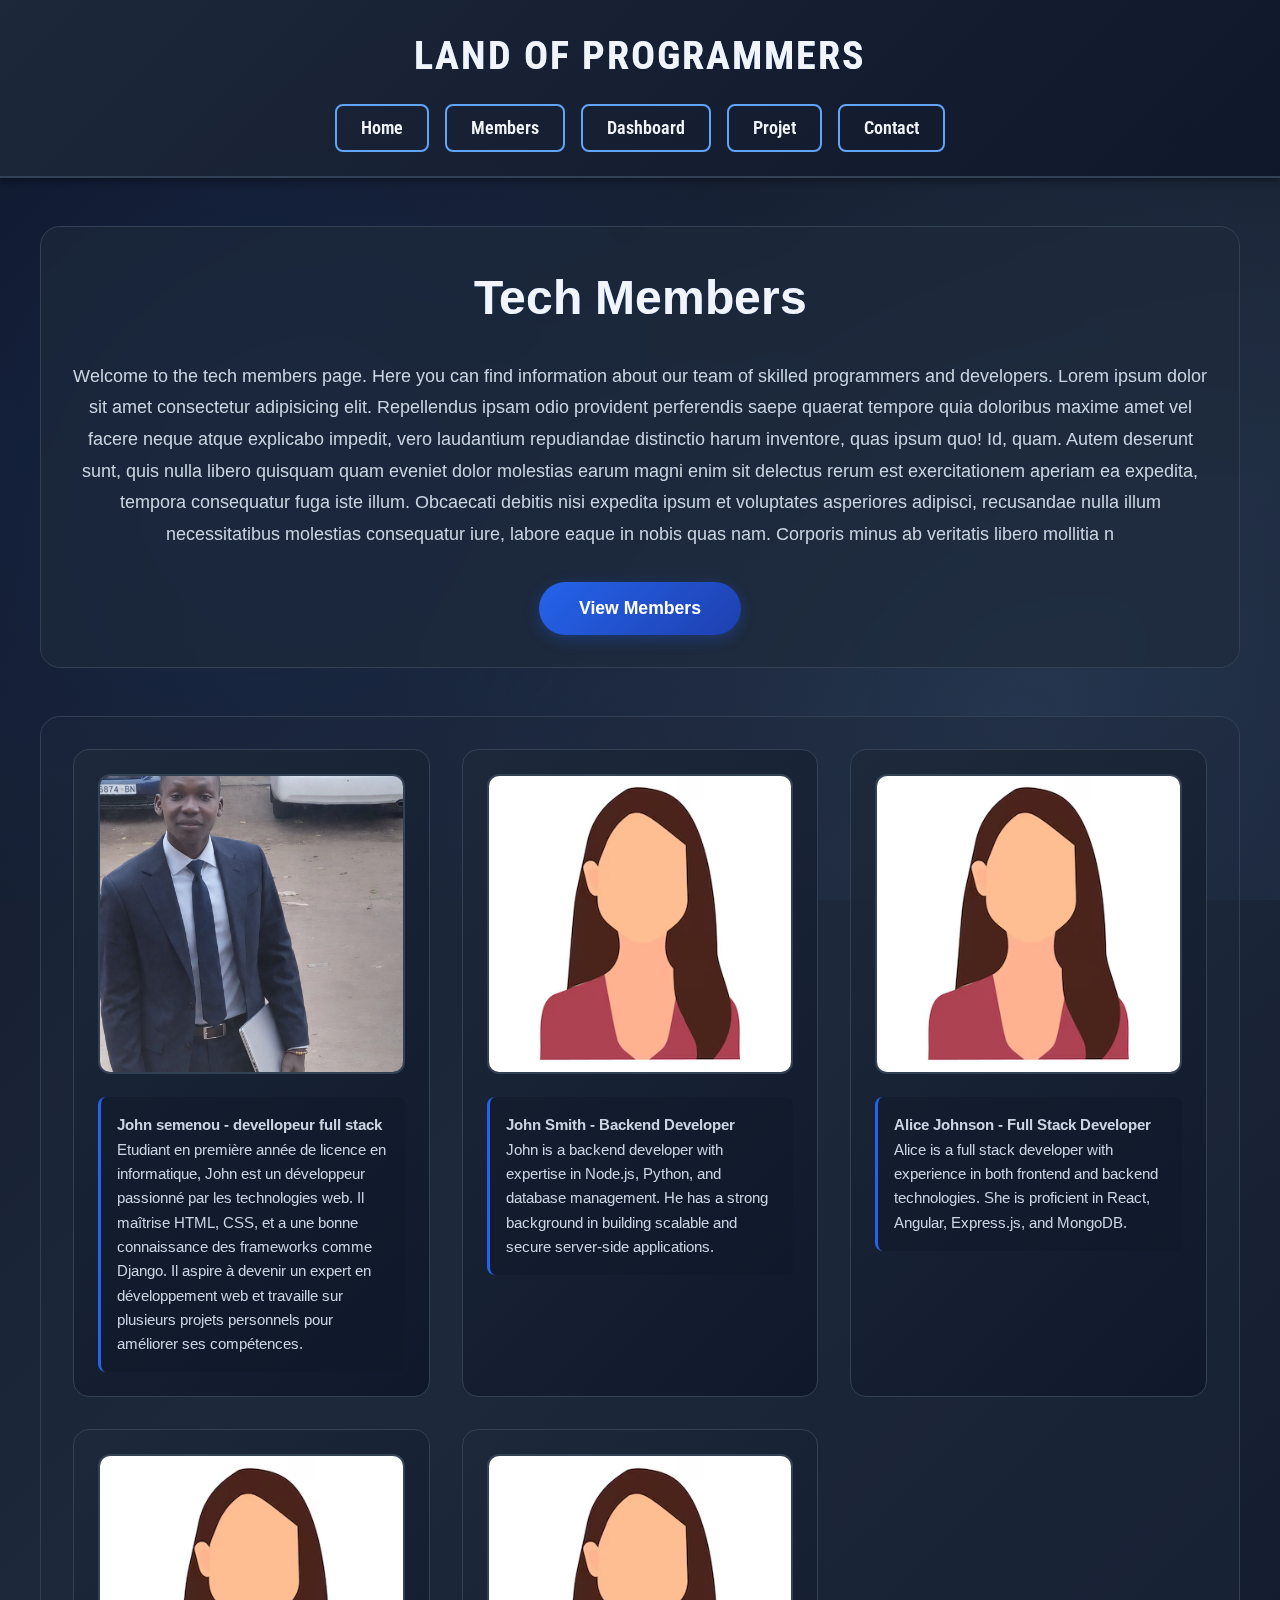
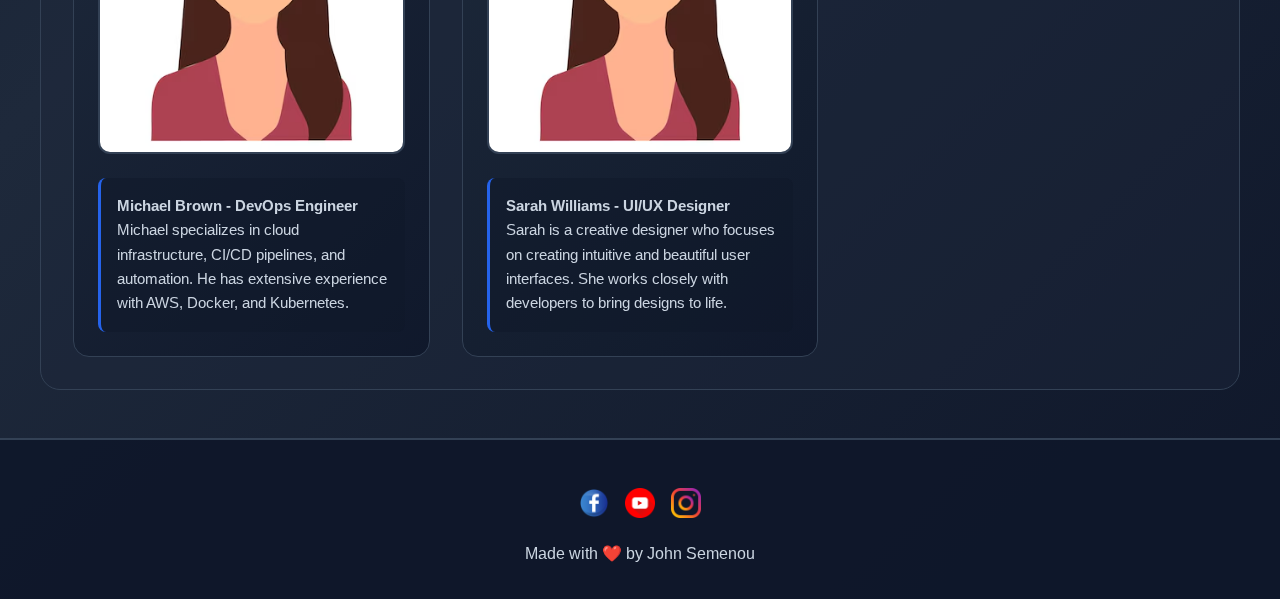
<file: index.html>
<!doctype html>
<html lang="fr-en">

<head>
    <meta charset="UTF-8" />
    <meta name="viewport" content="width=device-width, initial-scale=1.0" />
    <link rel="stylesheet" href="styles.css" />
    <link rel="preconnect" href="https://fonts.googleapis.com" />
    <link rel="preconnect" href="https://fonts.gstatic.com" crossorigin />
    <link href="https://fonts.googleapis.com/css2?family=Roboto+Condensed:ital,wght@0,100..900;1,100..900&display=swap"
        rel="stylesheet" />
    <link rel="preconnect" href="https://fonts.googleapis.com">
    <link rel="preconnect" href="https://fonts.gstatic.com" crossorigin>
    <link href="https://fonts.googleapis.com/css2?family=Arimo:ital,wght@0,400..700;1,400..700&display=swap" rel="stylesheet">
        
    <title>Land of Programmers - Home</title>
</head>

<body>
    <header>
        <h1>land of programmers</h1>
        <nav>
            <ul class="nav_links">
                <li><button class="bnt"><a href="index.html">Home</a></button></li>
                <li><button class="bnt"><a href="page web/detail.html">Members</a></button></li>
                <li><button class="bnt"><a href="page web/dashboard.html">Dashboard</a></button></li>
                <li><button class="bnt"><a href="page web/project.html">Projet</a></button></li>
                <li><button class="bnt"><a href="page web/contact.html">Contact</a></button></li>
            </ul>
        </nav>
    </header>
    
    <main>
        <section id="section">
            <div class="members">
                <h1>Tech Members</h1>
                <p>
                    Welcome to the tech members page. Here you can find information
                    about our team of skilled programmers and developers. Lorem ipsum
                    dolor sit amet consectetur adipisicing elit. Repellendus ipsam odio
                    provident perferendis saepe quaerat tempore quia doloribus maxime
                    amet vel facere neque atque explicabo impedit, vero laudantium
                    repudiandae distinctio harum inventore, quas ipsum quo! Id, quam.
                    Autem deserunt sunt, quis nulla libero quisquam quam eveniet dolor
                    molestias earum magni enim sit delectus rerum est exercitationem
                    aperiam ea expedita, tempora consequatur fuga iste illum. Obcaecati
                    debitis nisi expedita ipsum et voluptates asperiores adipisci,
                    recusandae nulla illum necessitatibus molestias consequatur iure,
                    labore eaque in nobis quas nam. Corporis minus ab veritatis libero
                    mollitia n
                </p>
                <button><a href="page web/detail.html">View Members</a></button>
            </div>
            <div class="member_images">
                <div class="desciption">
                <img src="images/ChatGPT Image 31 janv. 2026, 18_38_21.png" alt="Member 1" />
                <p>
                    <strong>John semenou - devellopeur full stack</strong><br>
                    Etudiant en première année de licence en informatique, John est un développeur passionné par les technologies web. Il maîtrise HTML, CSS, et a une bonne connaissance des frameworks comme Django. Il aspire à devenir un expert en développement web et travaille sur plusieurs projets personnels pour améliorer ses compétences.
                </p>
                </div>
                <div class="desciption">
                    <img src="images/femme-aux-longs-cheveux-bruns-chemise-rose_90220-2940.avif" alt="Member 2" />
                    <p>
                        <strong>John Smith - Backend Developer</strong><br>
                        John is a backend developer with expertise in Node.js, Python, and database management. He has a strong background in building scalable and secure server-side applications.
                    </p>
                </div>
                <div class="desciption">
                    <img src="images/femme-aux-longs-cheveux-bruns-chemise-rose_90220-2940.avif" alt="Member 3" />
                    <p>
                        <strong>Alice Johnson - Full Stack Developer</strong><br>
                        Alice is a full stack developer with experience in both frontend and backend technologies. She is proficient in React, Angular, Express.js, and MongoDB.
                    </p>
                </div>
                <div class="desciption">
                    <img src="images/femme-aux-longs-cheveux-bruns-chemise-rose_90220-2940.avif" alt="Member 4" />
                    <p>
                        <strong>Michael Brown - DevOps Engineer</strong><br>
                        Michael specializes in cloud infrastructure, CI/CD pipelines, and automation. He has extensive experience with AWS, Docker, and Kubernetes.
                    </p>
                </div>
                <div class="desciption">
                    <img src="images/femme-aux-longs-cheveux-bruns-chemise-rose_90220-2940.avif" alt="Member 5" />
                    <p>
                        <strong>Sarah Williams - UI/UX Designer</strong><br>
                        Sarah is a creative designer who focuses on creating intuitive and beautiful user interfaces. She works closely with developers to bring designs to life.
                    </p>
                </div>
            </div>
        </section>
    </main>
    <footer>
        <div class="social-icons">
            <a href="#"><img src="images/facebook.png" alt="Facebook" /></a>
            <a href="#"><img src="images/youtube.png" alt="YouTube" /></a>
            <a href="#"><img src="images/instagram.png" alt="Instagram" /></a>
        </div>
        <div class="gift">
            <p>Made with ❤️ by John Semenou</p>
        </div>
    </footer>
</body>

</html>
</file>
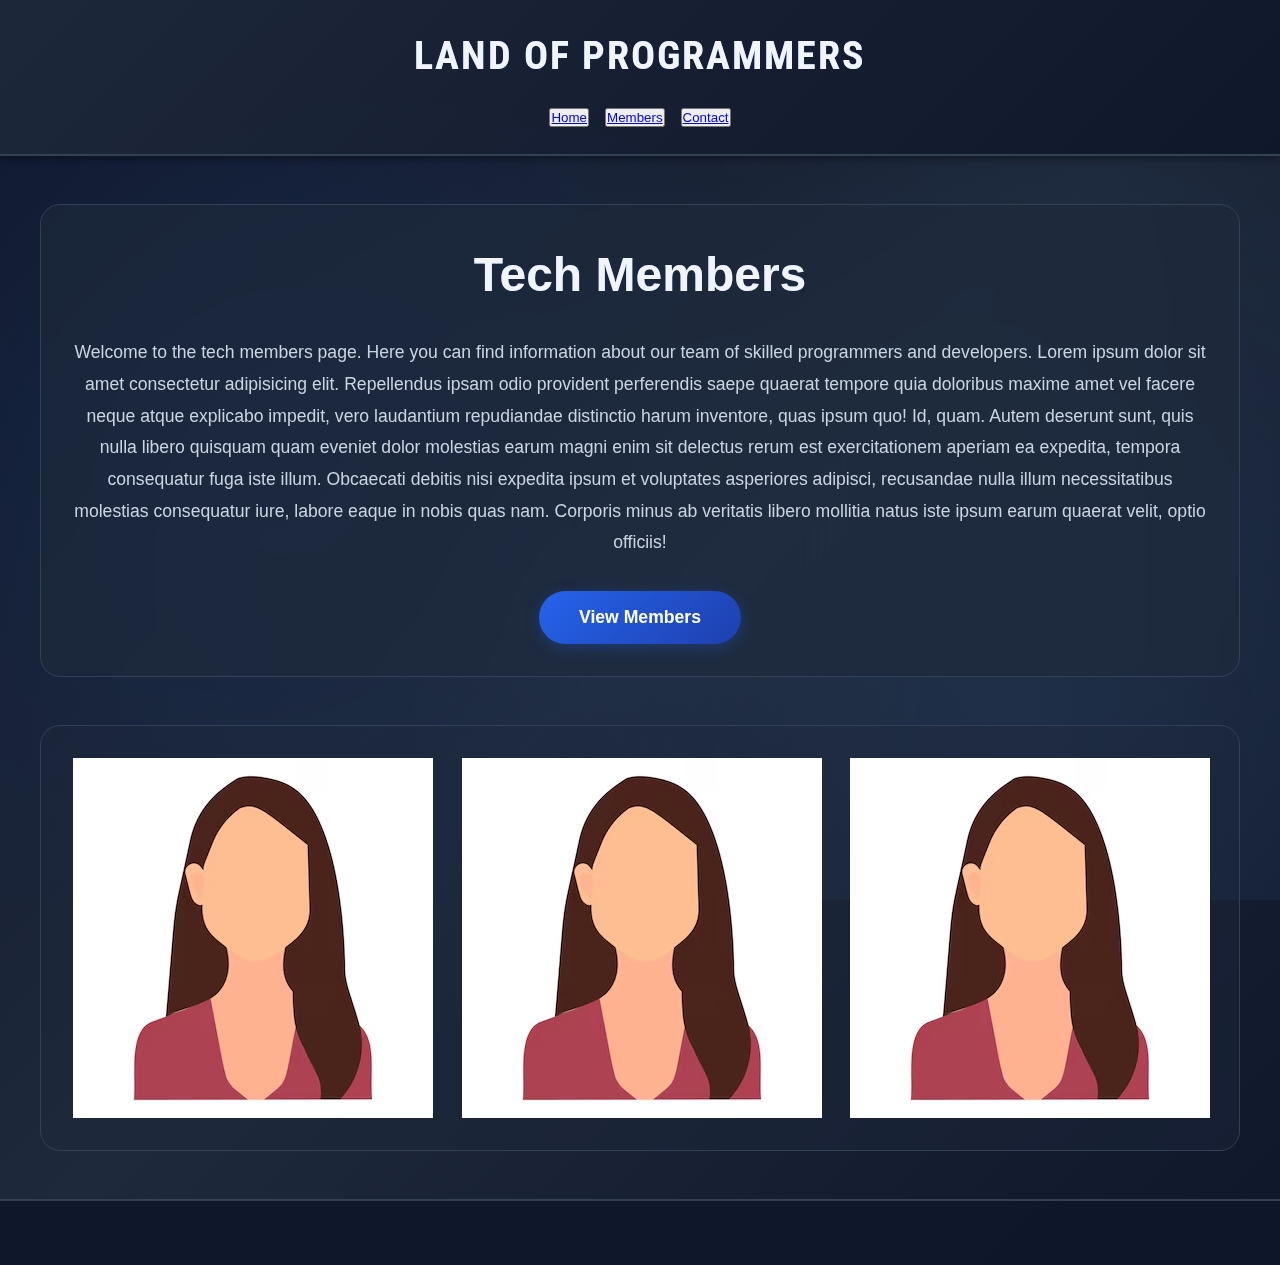
<file: page web/index.html>
<!doctype html>
<html lang="en">

<head>
    <meta charset="UTF-8" />
    <meta name="viewport" content="width=device-width, initial-scale=1.0" />
    <link rel="stylesheet" href="/styles.css" />
    <link rel="preconnect" href="https://fonts.googleapis.com" />
    <link rel="preconnect" href="https://fonts.gstatic.com" crossorigin />
    <link href="https://fonts.googleapis.com/css2?family=Roboto+Condensed:ital,wght@0,100..900;1,100..900&display=swap"
        rel="stylesheet" />
    <title>tech members</title>
</head>

<body>
    <header>
        <h1>land of programmers</h1>
        <nav>
            <ul class="nav_links">
                <li><button><a href="/">Home</a></button></li>
                <li><button><a href="/members">Members</a></button></li>
                <li><button><a href="/contact">Contact</a></button></li>
            </ul>
        </nav>
    </header>
    <main>
        <section id="section">
            <div class="members">
                <h1>Tech Members</h1>
                <p>
                    Welcome to the tech members page. Here you can find information
                    about our team of skilled programmers and developers. Lorem ipsum
                    dolor sit amet consectetur adipisicing elit. Repellendus ipsam odio
                    provident perferendis saepe quaerat tempore quia doloribus maxime
                    amet vel facere neque atque explicabo impedit, vero laudantium
                    repudiandae distinctio harum inventore, quas ipsum quo! Id, quam.
                    Autem deserunt sunt, quis nulla libero quisquam quam eveniet dolor
                    molestias earum magni enim sit delectus rerum est exercitationem
                    aperiam ea expedita, tempora consequatur fuga iste illum. Obcaecati
                    debitis nisi expedita ipsum et voluptates asperiores adipisci,
                    recusandae nulla illum necessitatibus molestias consequatur iure,
                    labore eaque in nobis quas nam. Corporis minus ab veritatis libero
                    mollitia natus iste ipsum earum quaerat velit, optio officiis!
                </p>
                <button><a href="">View Members</a></button>
            </div>
            <div class="member_images">
                <img src="/images/femme-aux-longs-cheveux-bruns-chemise-rose_90220-2940.avif" alt="Member 1" />
                <img src="/images/femme-aux-longs-cheveux-bruns-chemise-rose_90220-2940.avif" alt="Member 2" />
                <img src="/images/femme-aux-longs-cheveux-bruns-chemise-rose_90220-2940.avif" alt="Member 3" />
            </div>
        </section>
    </main>
    <footer></footer>
</body>

</html>
</file>
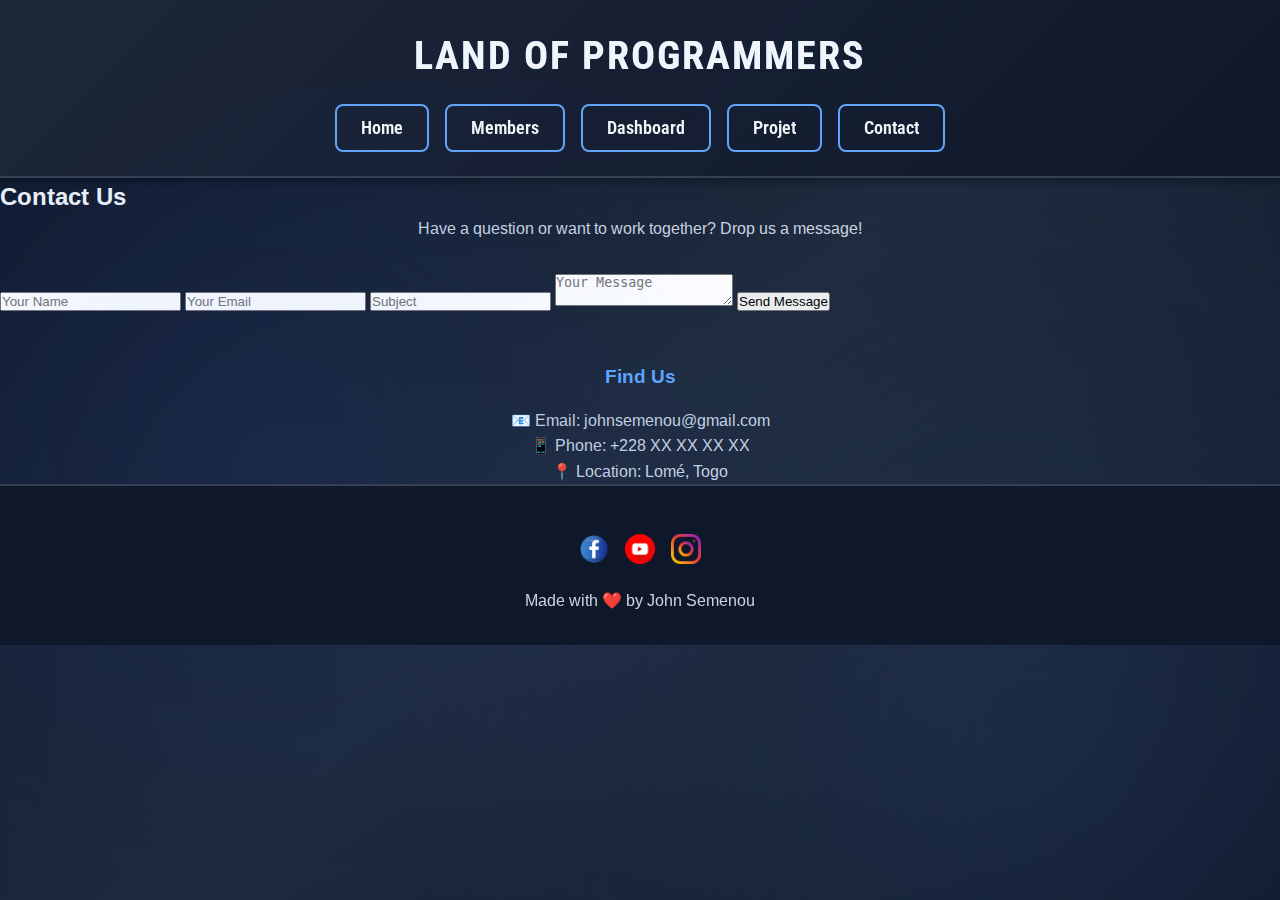
<file: page web/contact.html>
<!DOCTYPE html>
<html lang="fr">
<head>
    <meta charset="UTF-8">
    <meta name="viewport" content="width=device-width, initial-scale=1.0">
    <link rel="stylesheet" href="../styles.css" />
    <link rel="preconnect" href="https://fonts.googleapis.com">
    <link rel="preconnect" href="https://fonts.gstatic.com" crossorigin>
    <link href="https://fonts.googleapis.com/css2?family=Arimo:ital,wght@0,400..700;1,400..700&display=swap" rel="stylesheet">
    <link href="https://fonts.googleapis.com/css2?family=Roboto+Condensed:ital,wght@0,100..900;1,100..900&display=swap" rel="stylesheet">
    <title>Contact - Land of Programmers</title>
</head>
<body>
    <header>
        <h1>land of programmers</h1>
        <nav>
            <ul class="nav_links">
                <li><button class="bnt"><a href="../index.html">Home</a></button></li>
                <li><button class="bnt"><a href="detail.html">Members</a></button></li>
                <li><button class="bnt"><a href="dashboard.html">Dashboard</a></button></li>
                <li><button class="bnt"><a href="project.html">Projet</a></button></li>
                <li><button class="bnt"><a href="contact.html">Contact</a></button></li>
            </ul>
        </nav>
    </header>

    <main>
        <div class="contact-container">
            <h2>Contact Us</h2>
            <p style="text-align: center; color: var(--text-gray); margin-bottom: 2rem;">
                Have a question or want to work together? Drop us a message!
            </p>
            
            <form class="contact-form">
                <input type="text" placeholder="Your Name" required>
                
                <input type="email" placeholder="Your Email" required>
                
                <input type="text" placeholder="Subject">
                
                <textarea placeholder="Your Message" required></textarea>
                
                <button type="submit">Send Message</button>
            </form>
            
            <div style="margin-top: 3rem; text-align: center;">
                <h3 style="color: var(--accent-color); margin-bottom: 1rem;">Find Us</h3>
                <p style="color: var(--text-gray);">📧 Email: johnsemenou@gmail.com</p>
                <p style="color: var(--text-gray);">📱 Phone: +228 XX XX XX XX</p>
                <p style="color: var(--text-gray);">📍 Location: Lomé, Togo</p>
            </div>
        </div>
    </main>
    
    <footer>
        <div class="social-icons">
            <a href="#"><img src="../images/facebook.png" alt="Facebook" /></a>
            <a href="#"><img src="../images/youtube.png" alt="YouTube" /></a>
            <a href="#"><img src="../images/instagram.png" alt="Instagram" /></a>
        </div>
        <div class="gift">
            <p>Made with ❤️ by John Semenou</p>
        </div>
    </footer>
</body>
</html>
</file>
<file: styles.css>
* {
    margin: 0;
    padding: 0;
    box-sizing: border-box;
}

:root {
    --primary-color: #2563eb;
    --secondary-color: #1e40af;
    --accent-color: #60a5fa;
    --dark-bg: #0f172a;
    --card-bg: #1e293b;
    --text-light: #f1f5f9;
    --text-gray: #cbd5e1;
    --border-color: #334155;
    --hover-color: #3b82f6;
    --galerie-bg: rgba(194, 163, 228, 0.693);
}

body {
    font-family: 'Arimo', Arial, sans-serif;
    color: var(--text-light);
    min-height: 100vh;
    background: linear-gradient(135deg, #0f172a 0%, #1e293b 50%, #0f172a 100%);
    line-height: 1.6;
    position: relative;
}

body::before {
    content: '';
    position: fixed;
    top: 0;
    left: 0;
    width: 100%;
    height: 100%;
    background: 
        radial-gradient(circle at 20% 50%, rgba(37, 99, 235, 0.1) 0%, transparent 50%),
        radial-gradient(circle at 80% 80%, rgba(96, 165, 250, 0.1) 0%, transparent 50%);
    z-index: 0;
}

header {
    background: linear-gradient(135deg, rgba(30, 41, 59, 0.95) 0%, rgba(15, 23, 42, 0.95) 100%);
    backdrop-filter: blur(10px);
    border-bottom: 2px solid var(--border-color);
    padding: 1.5rem 2rem;
    position: relative;
    z-index: 10;
    box-shadow: 0 4px 6px rgba(0, 0, 0, 0.3);
}

header h1 {
    font-size: 2.5rem;
    background: linear-gradient(135deg, #60a5fa 0%, #2563eb 100%);
    background-clip: text;
    font-weight: 700;
    text-transform: uppercase;
    font-family: 'Roboto Condensed', sans-serif;
    margin-bottom: 1rem;
    text-align: center;
    letter-spacing: 2px;
}

nav {
    display: flex;
    justify-content: center;
    align-items: center;
    padding: 0;
    background: transparent;
}

.nav_links {
    display: flex;
    gap: 1rem;
    align-items: center;
}

li {
    list-style: none;
}

.bnt {
    background: transparent;
    border: 2px solid var(--accent-color);
    padding: 0.75rem 1.5rem;
    border-radius: 8px;
    cursor: pointer;
    transition: all 0.3s ease;
    position: relative;
    overflow: hidden;
}

.bnt::before {
    content: '';
    position: absolute;
    top: 0;
    left: -100%;
    width: 100%;
    height: 100%;
    background: linear-gradient(90deg, transparent, rgba(96, 165, 250, 0.3), transparent);
    transition: left 0.5s ease;
}

.bnt:hover::before {
    left: 100%;
}

.bnt:hover {
    background: var(--primary-color);
    border-color: var(--hover-color);
    transform: translateY(-2px);
    box-shadow: 0 4px 12px rgba(37, 99, 235, 0.4);
}

.bnt a {
    text-decoration: none;
    color: var(--text-light);
    font-family: 'Roboto Condensed', sans-serif;
    font-size: 1.1rem;
    font-weight: 600;
    position: relative;
    z-index: 1;
}

#section {
    display: flex;
    flex-direction: column;
    align-items: center;
    padding: 3rem 2rem;
    position: relative;
    z-index: 1;
}

.members {
    max-width: 1200px;
    text-align: center;
    margin-bottom: 3rem;
    padding: 2rem;
    background: rgba(30, 41, 59, 0.6);
    backdrop-filter: blur(10px);
    border-radius: 20px;
    border: 1px solid var(--border-color);
}

.members h1 {
    font-size: 3rem;
    background: linear-gradient(135deg, #60a5fa 0%, #2563eb 50%, #1e40af 100%);
    background-clip: text;
    margin-bottom: 1.5rem;
    text-align: center;
}

.members p {
    color: var(--text-gray);
    font-size: 1.1rem;
    line-height: 1.8;
    margin-bottom: 2rem;
}

.members button {
    background: linear-gradient(135deg, var(--primary-color) 0%, var(--secondary-color) 100%);
    border: none;
    padding: 1rem 2.5rem;
    border-radius: 50px;
    cursor: pointer;
    transition: all 0.3s ease;
    box-shadow: 0 4px 15px rgba(37, 99, 235, 0.3);
}

.members button:hover {
    transform: translateY(-3px);
    box-shadow: 0 6px 20px rgba(37, 99, 235, 0.5);
}

.members button a {
    color: white;
    text-decoration: none;
    font-weight: 600;
    font-size: 1.1rem;
}

.member_images {
    display: grid;
    grid-template-columns: repeat(auto-fit, minmax(320px, 1fr));
    gap: 2rem;
    max-width: 1200px;
    width: 100%;
    padding: 2rem;
    background: rgba(30, 41, 59, 0.4);
    border-radius: 20px;
    border: 1px solid var(--border-color);
}
.dashboard-item{
    text-align: left;
    display: inline-block;
    background-color: var(--card-bg);
    border: 1px solid var(--border-color);
    gap: 12px;
    border-top: var(--accent-color);
    padding: 30px;
    width: 250px;
    height: 200px;
    border-radius: 12px;
}
.dashboard-item:hover {
    transform: translateY(-10px);
    box-shadow: 0 10px 30px rgba(76, 128, 238, 0.372);
    border-color: var(--accent-color);
    border-left: var(--hover-color);
}

.desciption {
    background: linear-gradient(135deg, rgba(30, 41, 59, 0.9) 0%, rgba(15, 23, 42, 0.9) 100%);
    border-radius: 16px;
    padding: 1.5rem;
    border: 1px solid var(--border-color);
    transition: all 0.4s ease;
    position: relative;
    overflow: hidden;
}
.galerie{
    background-color: var(--galerie-bg);
    /* border: 2px dashed #ccc; */
    border-radius: 10px;
    padding: 20px;
    text-align: center;
    min-height: 300px;
    display: grid;
    grid-template-columns: repeat(auto-fit, minmax(120px, 1fr));
    gap: 1rem;
    align-items: center;
    justify-content: center;
}
.title {
    font-size: 1.5rem;
    font-weight: 600;
    margin-bottom: 1rem;
    color: var(--accent-color);
}
.galerie img {
    width: 100%;
    height: 150px;
    object-fit: cover;
    border-radius: 8px;
    border: 2px solid var(--border-color);
    transition: all 0.3s ease;
}

.desciption::before {
    content: '';
    position: absolute;
    top: 0;
    left: 0;
    width: 100%;
    height: 4px;
    background: linear-gradient(90deg, var(--primary-color), var(--accent-color));
    transform: scaleX(0);
    transition: transform 0.4s ease;
}

.desciption:hover::before {
    transform: scaleX(1);
}

.desciption:hover {
    transform: translateY(-10px);
    box-shadow: 0 10px 30px rgba(37, 99, 235, 0.3);
    border-color: var(--accent-color);
}

.desciption img {
    width: 100%;
    height: 300px;
    object-fit: cover;
    border-radius: 12px;
    margin-bottom: 1rem;
    border: 2px solid var(--border-color);
    transition: all 0.3s ease;
}

.desciption img:hover {
    transform: scale(1.05);
    border-color: var(--accent-color);
    box-shadow: 0 8px 20px rgba(96, 165, 250, 0.3);
}

.desciption p {
    color: var(--text-gray);
    font-size: 0.95rem;
    line-height: 1.6;
    text-align: left;
    padding: 1rem;
    background: rgba(15, 23, 42, 0.5);
    border-radius: 8px;
    border-left: 3px solid var(--primary-color);
}
.detail {
    max-width: 1200px;
    margin: 2rem auto;
    padding: 2rem;
    background: rgba(30, 41, 59, 0.6);
    border-radius: 20px;
    border: 1px solid var(--border-color);
}


footer {
    background: rgba(15, 23, 42, 0.95);
    border-top: 2px solid var(--border-color);
    padding: 2rem;
    text-align: center;
    color: var(--text-gray);
    position: relative;
    z-index: 10;
}
footer >div {
    display: flex;
    justify-content: center;
    gap: 1rem;
    margin-top: 1rem; 
}
footer div a img {
    width: 30px;
    height: 30px;
    object-fit: cover;
    /* filter: grayscale(100%); */
    transition: all 0.3s ease;
}
footer div a img:hover {
    transform:rotate(23deg);
    filter: grayscale(0%);
}

@media (max-width: 768px) {
    header h1 {
        font-size: 2rem;
    }
    
    .nav_links {
        flex-direction: column;
        gap: 0.5rem;
    }
    
    .members h1 {
        font-size: 2rem;
    }
    
    .member_images {
        grid-template-columns: 1fr;
        padding: 1rem;
    }
}
</file>
